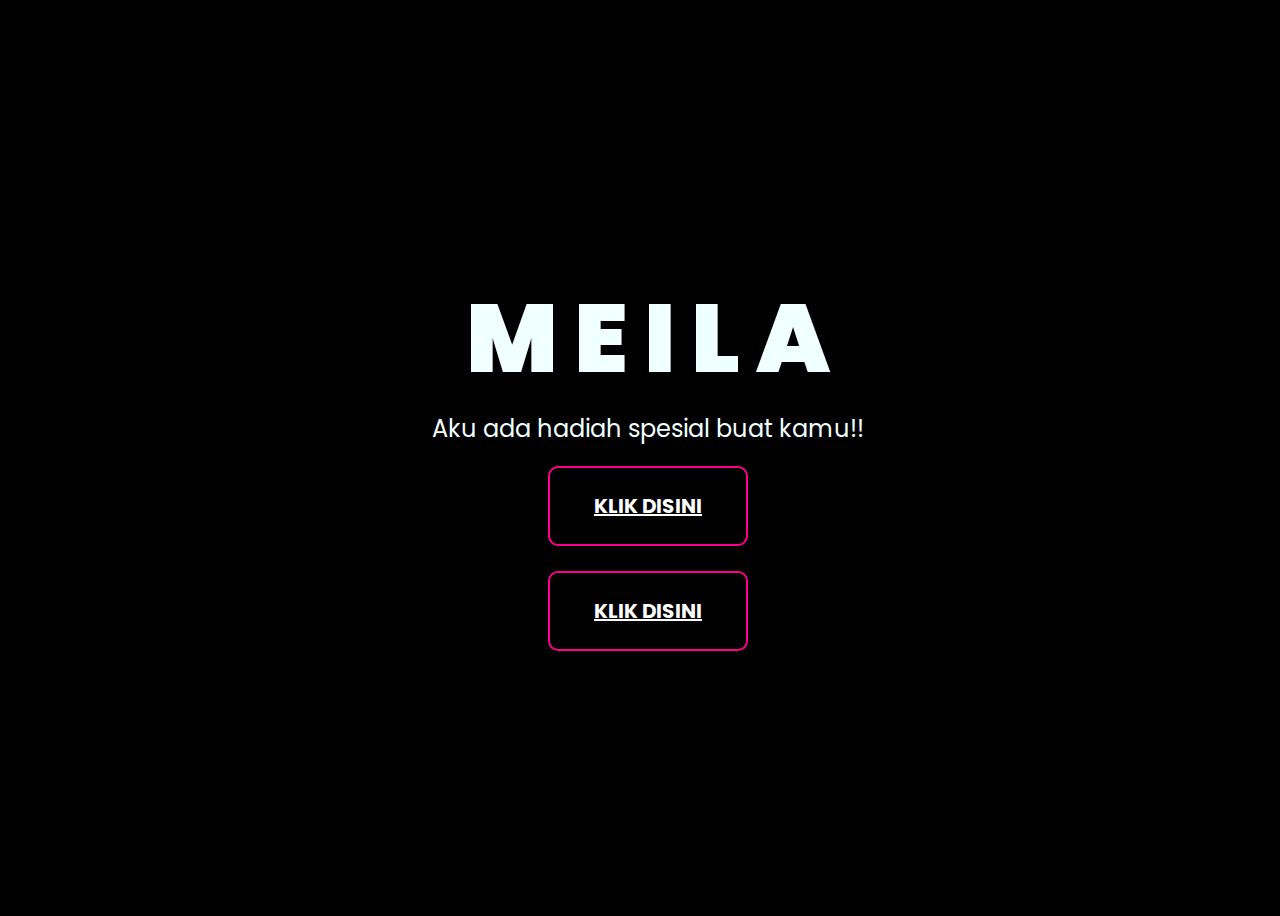
<file: index.html>
<!DOCTYPE html>
<html lang="en">
<head>
    <meta charset="UTF-8">
    <meta http-equiv="X-UA-Compatible" content="IE=edge">
    <meta name="viewport" content="width=device-width, initial-scale=1.0">
    <link rel="stylesheet" href="css/style.css">
    <link rel="icon" href="img/flowers.png" type="image/x-icon">
    <title>Flowers</title>
</head>
<body>
    <div class="greetings">
    <!-- silahkan menambah kata sesuai keinginan dengan <span>text 12 50 100 39c6d6</span -->
        <span>M</span>
        <span>E</span>
        <span>I</span>
        <span>L</span>
        <span>A</span>
    </div>
    <div class="description">
        <span>Aku ada hadiah spesial buat kamu!!</span>
    </div>
    <div class="bt1">
        <button class="btn btn1">
            <a href="flower.html" style="color: white;">KLIK DISINI</a>
        </button>
    </div>
    <br>
    <div class="bt1">
        <button class="btn btn1">
            <a href="video.html" style="color: white;">KLIK DISINI</a>
        </button>
    </div>
</body>
</html>
</file>
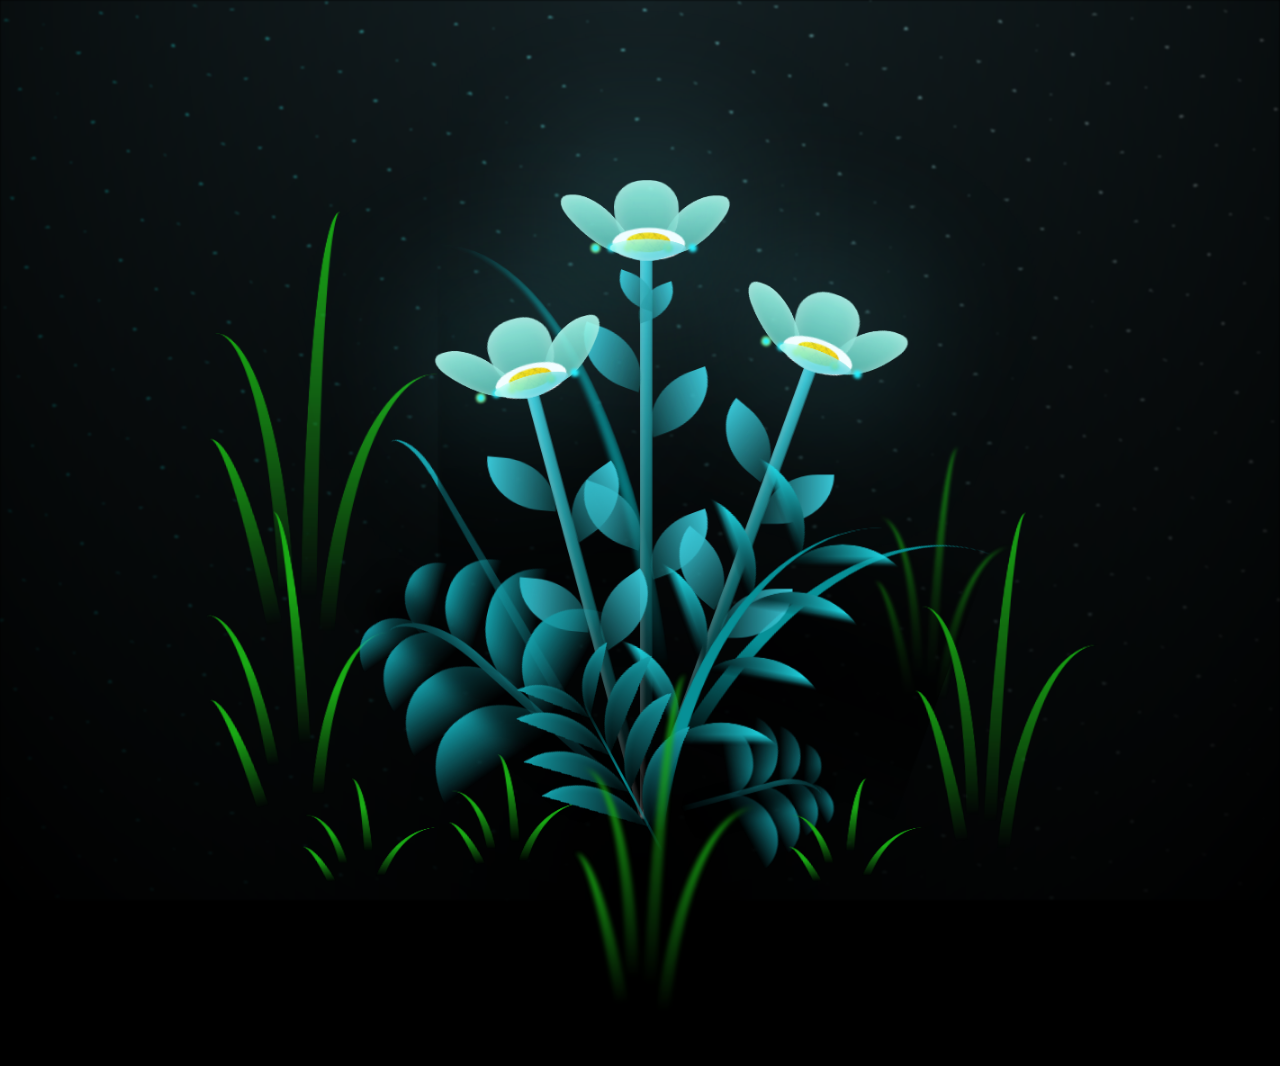
<file: flower.html>
<!DOCTYPE html>
<html lang="en">
<head>
    <meta charset="UTF-8">
    <meta http-equiv="X-UA-Compatible" content="IE=edge">
    <meta name="viewport" content="width=device-width, initial-scale=1.0">
    <link rel="stylesheet" href="css/main.css">
    <link rel="icon" href="img/flowers.png" type="image/x-icon">
    <title>flowers</title>
</head>
<body class="container">
  <!-- Pembuat code: https://codepen.io/mdusmanansari/pen/BamepLe -->
    <div class="night"></div>
    <div class="flowers">
      <div class="flower flower--1">
        <div class="flower__leafs flower__leafs--1">
          <div class="flower__leaf flower__leaf--1"></div>
          <div class="flower__leaf flower__leaf--2"></div>
          <div class="flower__leaf flower__leaf--3"></div>
          <div class="flower__leaf flower__leaf--4"></div>
          <div class="flower__white-circle"></div>
  
          <div class="flower__light flower__light--1"></div>
          <div class="flower__light flower__light--2"></div>
          <div class="flower__light flower__light--3"></div>
          <div class="flower__light flower__light--4"></div>
          <div class="flower__light flower__light--5"></div>
          <div class="flower__light flower__light--6"></div>
          <div class="flower__light flower__light--7"></div>
          <div class="flower__light flower__light--8"></div>
  
        </div>
        <div class="flower__line">
          <div class="flower__line__leaf flower__line__leaf--1"></div>
          <div class="flower__line__leaf flower__line__leaf--2"></div>
          <div class="flower__line__leaf flower__line__leaf--3"></div>
          <div class="flower__line__leaf flower__line__leaf--4"></div>
          <div class="flower__line__leaf flower__line__leaf--5"></div>
          <div class="flower__line__leaf flower__line__leaf--6"></div>
        </div>
      </div>
  
      <div class="flower flower--2">
        <div class="flower__leafs flower__leafs--2">
          <div class="flower__leaf flower__leaf--1"></div>
          <div class="flower__leaf flower__leaf--2"></div>
          <div class="flower__leaf flower__leaf--3"></div>
          <div class="flower__leaf flower__leaf--4"></div>
          <div class="flower__white-circle"></div>
  
          <div class="flower__light flower__light--1"></div>
          <div class="flower__light flower__light--2"></div>
          <div class="flower__light flower__light--3"></div>
          <div class="flower__light flower__light--4"></div>
          <div class="flower__light flower__light--5"></div>
          <div class="flower__light flower__light--6"></div>
          <div class="flower__light flower__light--7"></div>
          <div class="flower__light flower__light--8"></div>
  
        </div>
        <div class="flower__line">
          <div class="flower__line__leaf flower__line__leaf--1"></div>
          <div class="flower__line__leaf flower__line__leaf--2"></div>
          <div class="flower__line__leaf flower__line__leaf--3"></div>
          <div class="flower__line__leaf flower__line__leaf--4"></div>
        </div>
      </div>
  
      <div class="flower flower--3">
        <div class="flower__leafs flower__leafs--3">
          <div class="flower__leaf flower__leaf--1"></div>
          <div class="flower__leaf flower__leaf--2"></div>
          <div class="flower__leaf flower__leaf--3"></div>
          <div class="flower__leaf flower__leaf--4"></div>
          <div class="flower__white-circle"></div>
  
          <div class="flower__light flower__light--1"></div>
          <div class="flower__light flower__light--2"></div>
          <div class="flower__light flower__light--3"></div>
          <div class="flower__light flower__light--4"></div>
          <div class="flower__light flower__light--5"></div>
          <div class="flower__light flower__light--6"></div>
          <div class="flower__light flower__light--7"></div>
          <div class="flower__light flower__light--8"></div>
  
        </div>
        <div class="flower__line">
          <div class="flower__line__leaf flower__line__leaf--1"></div>
          <div class="flower__line__leaf flower__line__leaf--2"></div>
          <div class="flower__line__leaf flower__line__leaf--3"></div>
          <div class="flower__line__leaf flower__line__leaf--4"></div>
        </div>
      </div>
  
      <div class="grow-ans" style="--d:1.2s">
        <div class="flower__g-long">
          <div class="flower__g-long__top"></div>
          <div class="flower__g-long__bottom"></div>
        </div>
      </div>
  
      <div class="growing-grass">
        <div class="flower__grass flower__grass--1">
          <div class="flower__grass--top"></div>
          <div class="flower__grass--bottom"></div>
          <div class="flower__grass__leaf flower__grass__leaf--1"></div>
          <div class="flower__grass__leaf flower__grass__leaf--2"></div>
          <div class="flower__grass__leaf flower__grass__leaf--3"></div>
          <div class="flower__grass__leaf flower__grass__leaf--4"></div>
          <div class="flower__grass__leaf flower__grass__leaf--5"></div>
          <div class="flower__grass__leaf flower__grass__leaf--6"></div>
          <div class="flower__grass__leaf flower__grass__leaf--7"></div>
          <div class="flower__grass__leaf flower__grass__leaf--8"></div>
          <div class="flower__grass__overlay"></div>
        </div>
      </div>
  
      <div class="growing-grass">
        <div class="flower__grass flower__grass--2">
          <div class="flower__grass--top"></div>
          <div class="flower__grass--bottom"></div>
          <div class="flower__grass__leaf flower__grass__leaf--1"></div>
          <div class="flower__grass__leaf flower__grass__leaf--2"></div>
          <div class="flower__grass__leaf flower__grass__leaf--3"></div>
          <div class="flower__grass__leaf flower__grass__leaf--4"></div>
          <div class="flower__grass__leaf flower__grass__leaf--5"></div>
          <div class="flower__grass__leaf flower__grass__leaf--6"></div>
          <div class="flower__grass__leaf flower__grass__leaf--7"></div>
          <div class="flower__grass__leaf flower__grass__leaf--8"></div>
          <div class="flower__grass__overlay"></div>
        </div>
      </div>
  
      <div class="grow-ans" style="--d:2.4s">
        <div class="flower__g-right flower__g-right--1">
          <div class="leaf"></div>
        </div>
      </div>
  
      <div class="grow-ans" style="--d:2.8s">
        <div class="flower__g-right flower__g-right--2">
          <div class="leaf"></div>
        </div>
      </div>
  
      <div class="grow-ans" style="--d:2.8s">
        <div class="flower__g-front">
          <div class="flower__g-front__leaf-wrapper flower__g-front__leaf-wrapper--1">
            <div class="flower__g-front__leaf"></div>
          </div>
          <div class="flower__g-front__leaf-wrapper flower__g-front__leaf-wrapper--2">
            <div class="flower__g-front__leaf"></div>
          </div>
          <div class="flower__g-front__leaf-wrapper flower__g-front__leaf-wrapper--3">
            <div class="flower__g-front__leaf"></div>
          </div>
          <div class="flower__g-front__leaf-wrapper flower__g-front__leaf-wrapper--4">
            <div class="flower__g-front__leaf"></div>
          </div>
          <div class="flower__g-front__leaf-wrapper flower__g-front__leaf-wrapper--5">
            <div class="flower__g-front__leaf"></div>
          </div>
          <div class="flower__g-front__leaf-wrapper flower__g-front__leaf-wrapper--6">
            <div class="flower__g-front__leaf"></div>
          </div>
          <div class="flower__g-front__leaf-wrapper flower__g-front__leaf-wrapper--7">
            <div class="flower__g-front__leaf"></div>
          </div>
          <div class="flower__g-front__leaf-wrapper flower__g-front__leaf-wrapper--8">
            <div class="flower__g-front__leaf"></div>
          </div>
          <div class="flower__g-front__line"></div>
        </div>
      </div>
  
      <div class="grow-ans" style="--d:3.2s">
        <div class="flower__g-fr">
          <div class="leaf"></div>
          <div class="flower__g-fr__leaf flower__g-fr__leaf--1"></div>
          <div class="flower__g-fr__leaf flower__g-fr__leaf--2"></div>
          <div class="flower__g-fr__leaf flower__g-fr__leaf--3"></div>
          <div class="flower__g-fr__leaf flower__g-fr__leaf--4"></div>
          <div class="flower__g-fr__leaf flower__g-fr__leaf--5"></div>
          <div class="flower__g-fr__leaf flower__g-fr__leaf--6"></div>
          <div class="flower__g-fr__leaf flower__g-fr__leaf--7"></div>
          <div class="flower__g-fr__leaf flower__g-fr__leaf--8"></div>
        </div>
      </div>
  
      <div class="long-g long-g--0">
        <div class="grow-ans" style="--d:3s">
          <div class="leaf leaf--0"></div>
        </div>
        <div class="grow-ans" style="--d:2.2s">
          <div class="leaf leaf--1"></div>
        </div>
        <div class="grow-ans" style="--d:3.4s">
          <div class="leaf leaf--2"></div>
        </div>
        <div class="grow-ans" style="--d:3.6s">
          <div class="leaf leaf--3"></div>
        </div>
      </div>
  
      <div class="long-g long-g--1">
        <div class="grow-ans" style="--d:3.6s">
          <div class="leaf leaf--0"></div>
        </div>
        <div class="grow-ans" style="--d:3.8s">
          <div class="leaf leaf--1"></div>
        </div>
        <div class="grow-ans" style="--d:4s">
          <div class="leaf leaf--2"></div>
        </div>
        <div class="grow-ans" style="--d:4.2s">
          <div class="leaf leaf--3"></div>
        </div>
      </div>
  
      <div class="long-g long-g--2">
        <div class="grow-ans" style="--d:4s">
          <div class="leaf leaf--0"></div>
        </div>
        <div class="grow-ans" style="--d:4.2s">
          <div class="leaf leaf--1"></div>
        </div>
        <div class="grow-ans" style="--d:4.4s">
          <div class="leaf leaf--2"></div>
        </div>
        <div class="grow-ans" style="--d:4.6s">
          <div class="leaf leaf--3"></div>
        </div>
      </div>
  
      <div class="long-g long-g--3">
        <div class="grow-ans" style="--d:4s">
          <div class="leaf leaf--0"></div>
        </div>
        <div class="grow-ans" style="--d:4.2s">
          <div class="leaf leaf--1"></div>
        </div>
        <div class="grow-ans" style="--d:3s">
          <div class="leaf leaf--2"></div>
        </div>
        <div class="grow-ans" style="--d:3.6s">
          <div class="leaf leaf--3"></div>
        </div>
      </div>
  
      <div class="long-g long-g--4">
        <div class="grow-ans" style="--d:4s">
          <div class="leaf leaf--0"></div>
        </div>
        <div class="grow-ans" style="--d:4.2s">
          <div class="leaf leaf--1"></div>
        </div>
        <div class="grow-ans" style="--d:3s">
          <div class="leaf leaf--2"></div>
        </div>
        <div class="grow-ans" style="--d:3.6s">
          <div class="leaf leaf--3"></div>
        </div>
      </div>
  
      <div class="long-g long-g--5">
        <div class="grow-ans" style="--d:4s">
          <div class="leaf leaf--0"></div>
        </div>
        <div class="grow-ans" style="--d:4.2s">
          <div class="leaf leaf--1"></div>
        </div>
        <div class="grow-ans" style="--d:3s">
          <div class="leaf leaf--2"></div>
        </div>
        <div class="grow-ans" style="--d:3.6s">
          <div class="leaf leaf--3"></div>
        </div>
      </div>
  
      <div class="long-g long-g--6">
        <div class="grow-ans" style="--d:4.2s">
          <div class="leaf leaf--0"></div>
        </div>
        <div class="grow-ans" style="--d:4.4s">
          <div class="leaf leaf--1"></div>
        </div>
        <div class="grow-ans" style="--d:4.6s">
          <div class="leaf leaf--2"></div>
        </div>
        <div class="grow-ans" style="--d:4.8s">
          <div class="leaf leaf--3"></div>
        </div>
      </div>
  
      <div class="long-g long-g--7">
        <div class="grow-ans" style="--d:3s">
          <div class="leaf leaf--0"></div>
        </div>
        <div class="grow-ans" style="--d:3.2s">
          <div class="leaf leaf--1"></div>
        </div>
        <div class="grow-ans" style="--d:3.5s">
          <div class="leaf leaf--2"></div>
        </div>
        <div class="grow-ans" style="--d:3.6s">
          <div class="leaf leaf--3"></div>
        </div>
      </div>
    </div>
    <script src="main.js"></script>
  </body>
</html>
</file>
<file: css/style.css>
@import url('https://fonts.googleapis.com/css2?family=Poppins:ital,wght@0,500;1,900&display=swap');
*{
    font-family: 'Poppins',cursive;
}
body{
    color: azure;
    width: 100%;
    height: 100vh;
    display: flex;
    flex-direction: column;
    align-items: center;
    justify-content: center;
    background-color: black;
}
.greetings{
    font-size: 6rem;
    font-weight: 900;
}
.greetings > span{
    animation: glow 2.5s ease-in-out infinite;
}
@keyframes glow{
    0%, 100%{
        color: #fff;
        text-shadow: 0 0 12px #ff008c, 0 0 50px #ff008c, 0 0 100px #ff008c;
    }
    10%, 90%{
        color: #111;
        text-shadow: none;
    }
}
.greetings > span:nth-child(2){
    animation-delay: .2s ;
}
.greetings > span:nth-child(3){
    animation-delay: .4s ;
}
.greetings > span:nth-child(4){
    animation-delay: .6s;
}
.greetings > span:nth-child(5){
    animation-delay: .8s;
}

.description{
    font-size: 1.5rem;
    margin-bottom: 20px;
}


@media screen and (max-width:574px){
    .greetings{
        display: block;
        font-size: 3rem;
        font-weight: 500;
        text-align: center;
    }
    .description{
        font-size: 1rem;
    }
    
    .button a{
        font-size: .5rem;
    }
}
.btn{
    width: 200px;
    height: 80px;
    border-radius:  10px;
    background-color: transparent;
    color: rgb(255, 255, 255);
    position: relative;
    overflow: hidden;
    font-size: 20px;
    font-weight: bold;
    border: 2px solid #ff008c;
}
.btn1:before {
    content: "";
    position: absolute;
    top: 0;
    left: 0;
    width: 0%;
    height: 100%;
    background-color: #ff008c;
    transition: all 0.5s;
    z-index: -1;
}

.btn1:hover:before{
    width: 100%;
}
.bt1 {
    color: #fff;
}
</file>
<file: css/main.css>
*,
*::after,
*::before {
  padding: 0;
  margin: 0;
  box-sizing: border-box;
}

:root {
  --dark-color: #000;
}

body {
  display: flex;
  align-items: flex-end;
  justify-content: center;
  min-height: 100vh;
  background-color: var(--dark-color);
  overflow: hidden;
  perspective: 1000px;
}

.night {
  position: fixed;
  left: 50%;
  top: 0;
  transform: translateX(-50%);
  width: 100%;
  height: 100%;
  filter: blur(0.1vmin);
  background-image: radial-gradient(ellipse at top, transparent 0%, var(--dark-color)), radial-gradient(ellipse at bottom, var(--dark-color), rgba(145, 233, 255, 0.2)), repeating-linear-gradient(220deg, rgb(0, 0, 0) 0px, rgb(0, 0, 0) 19px, transparent 19px, transparent 22px), repeating-linear-gradient(189deg, rgb(0, 0, 0) 0px, rgb(0, 0, 0) 19px, transparent 19px, transparent 22px), repeating-linear-gradient(148deg, rgb(0, 0, 0) 0px, rgb(0, 0, 0) 19px, transparent 19px, transparent 22px), linear-gradient(90deg, rgb(0, 255, 250), rgb(240, 240, 240));
}

.flowers {
  position: relative;
  transform: scale(0.9);
}

.flower {
  position: absolute;
  bottom: 10vmin;
  transform-origin: bottom center;
  z-index: 10;
  --fl-speed: 0.8s;
}
.flower--1 {
  -webkit-animation: moving-flower-1 4s linear infinite;
          animation: moving-flower-1 4s linear infinite;
}
.flower--1 .flower__line {
  height: 70vmin;
  -webkit-animation-delay: 0.3s;
          animation-delay: 0.3s;
}
.flower--1 .flower__line__leaf--1 {
  -webkit-animation: blooming-leaf-right var(--fl-speed) 1.6s backwards;
          animation: blooming-leaf-right var(--fl-speed) 1.6s backwards;
}
.flower--1 .flower__line__leaf--2 {
  -webkit-animation: blooming-leaf-right var(--fl-speed) 1.4s backwards;
          animation: blooming-leaf-right var(--fl-speed) 1.4s backwards;
}
.flower--1 .flower__line__leaf--3 {
  -webkit-animation: blooming-leaf-left var(--fl-speed) 1.2s backwards;
          animation: blooming-leaf-left var(--fl-speed) 1.2s backwards;
}
.flower--1 .flower__line__leaf--4 {
  -webkit-animation: blooming-leaf-left var(--fl-speed) 1s backwards;
          animation: blooming-leaf-left var(--fl-speed) 1s backwards;
}
.flower--1 .flower__line__leaf--5 {
  -webkit-animation: blooming-leaf-right var(--fl-speed) 1.8s backwards;
          animation: blooming-leaf-right var(--fl-speed) 1.8s backwards;
}
.flower--1 .flower__line__leaf--6 {
  -webkit-animation: blooming-leaf-left var(--fl-speed) 2s backwards;
          animation: blooming-leaf-left var(--fl-speed) 2s backwards;
}
.flower--2 {
  left: 50%;
  transform: rotate(20deg);
  -webkit-animation: moving-flower-2 4s linear infinite;
          animation: moving-flower-2 4s linear infinite;
}
.flower--2 .flower__line {
  height: 60vmin;
  -webkit-animation-delay: 0.6s;
          animation-delay: 0.6s;
}
.flower--2 .flower__line__leaf--1 {
  -webkit-animation: blooming-leaf-right var(--fl-speed) 1.9s backwards;
          animation: blooming-leaf-right var(--fl-speed) 1.9s backwards;
}
.flower--2 .flower__line__leaf--2 {
  -webkit-animation: blooming-leaf-right var(--fl-speed) 1.7s backwards;
          animation: blooming-leaf-right var(--fl-speed) 1.7s backwards;
}
.flower--2 .flower__line__leaf--3 {
  -webkit-animation: blooming-leaf-left var(--fl-speed) 1.5s backwards;
          animation: blooming-leaf-left var(--fl-speed) 1.5s backwards;
}
.flower--2 .flower__line__leaf--4 {
  -webkit-animation: blooming-leaf-left var(--fl-speed) 1.3s backwards;
          animation: blooming-leaf-left var(--fl-speed) 1.3s backwards;
}
.flower--3 {
  left: 50%;
  transform: rotate(-15deg);
  -webkit-animation: moving-flower-3 4s linear infinite;
          animation: moving-flower-3 4s linear infinite;
}
.flower--3 .flower__line {
  -webkit-animation-delay: 0.9s;
          animation-delay: 0.9s;
}
.flower--3 .flower__line__leaf--1 {
  -webkit-animation: blooming-leaf-right var(--fl-speed) 2.5s backwards;
          animation: blooming-leaf-right var(--fl-speed) 2.5s backwards;
}
.flower--3 .flower__line__leaf--2 {
  -webkit-animation: blooming-leaf-right var(--fl-speed) 2.3s backwards;
          animation: blooming-leaf-right var(--fl-speed) 2.3s backwards;
}
.flower--3 .flower__line__leaf--3 {
  -webkit-animation: blooming-leaf-left var(--fl-speed) 2.1s backwards;
          animation: blooming-leaf-left var(--fl-speed) 2.1s backwards;
}
.flower--3 .flower__line__leaf--4 {
  -webkit-animation: blooming-leaf-left var(--fl-speed) 1.9s backwards;
          animation: blooming-leaf-left var(--fl-speed) 1.9s backwards;
}
.flower__leafs {
  position: relative;
  -webkit-animation: blooming-flower 2s backwards;
          animation: blooming-flower 2s backwards;
}
.flower__leafs--1 {
  -webkit-animation-delay: 1.1s;
          animation-delay: 1.1s;
}
.flower__leafs--2 {
  -webkit-animation-delay: 1.4s;
          animation-delay: 1.4s;
}
.flower__leafs--3 {
  -webkit-animation-delay: 1.7s;
          animation-delay: 1.7s;
}
.flower__leafs::after {
  content: "";
  position: absolute;
  left: 0;
  top: 0;
  transform: translate(-50%, -100%);
  width: 8vmin;
  height: 8vmin;
  background-color: #6bf0ff;
  filter: blur(10vmin);
}
.flower__leaf {
  position: absolute;
  bottom: 0;
  left: 50%;
  width: 8vmin;
  height: 11vmin;
  border-radius: 51% 49% 47% 53%/44% 45% 55% 69%;
  background-color: #a7ffee;
  background-image: linear-gradient(to top, #54b8aa, #a7ffee);
  transform-origin: bottom center;
  opacity: 0.9;
  box-shadow: inset 0 0 2vmin rgba(255, 255, 255, 0.5);
}
.flower__leaf--1 {
  transform: translate(-10%, 1%) rotateY(40deg) rotateX(-50deg);
}
.flower__leaf--2 {
  transform: translate(-50%, -4%) rotateX(40deg);
}
.flower__leaf--3 {
  transform: translate(-90%, 0%) rotateY(45deg) rotateX(50deg);
}
.flower__leaf--4 {
  width: 8vmin;
  height: 8vmin;
  transform-origin: bottom left;
  border-radius: 4vmin 10vmin 4vmin 4vmin;
  transform: translate(0%, 18%) rotateX(70deg) rotate(-43deg);
  background-image: linear-gradient(to top, #39c6d6, #a7ffee);
  z-index: 1;
  opacity: 0.8;
}
.flower__white-circle {
  position: absolute;
  left: -3.5vmin;
  top: -3vmin;
  width: 9vmin;
  height: 4vmin;
  border-radius: 50%;
  background-color: #fff;
}
.flower__white-circle::after {
  content: "";
  position: absolute;
  left: 50%;
  top: 45%;
  transform: translate(-50%, -50%);
  width: 60%;
  height: 60%;
  border-radius: inherit;
  background-image: repeating-linear-gradient(135deg, rgba(0, 0, 0, 0.03) 0px, rgba(0, 0, 0, 0.03) 1px, transparent 1px, transparent 12px), repeating-linear-gradient(45deg, rgba(0, 0, 0, 0.03) 0px, rgba(0, 0, 0, 0.03) 1px, transparent 1px, transparent 12px), repeating-linear-gradient(67.5deg, rgba(0, 0, 0, 0.03) 0px, rgba(0, 0, 0, 0.03) 1px, transparent 1px, transparent 12px), repeating-linear-gradient(135deg, rgba(0, 0, 0, 0.03) 0px, rgba(0, 0, 0, 0.03) 1px, transparent 1px, transparent 12px), repeating-linear-gradient(45deg, rgba(0, 0, 0, 0.03) 0px, rgba(0, 0, 0, 0.03) 1px, transparent 1px, transparent 12px), repeating-linear-gradient(112.5deg, rgba(0, 0, 0, 0.03) 0px, rgba(0, 0, 0, 0.03) 1px, transparent 1px, transparent 12px), repeating-linear-gradient(112.5deg, rgba(0, 0, 0, 0.03) 0px, rgba(0, 0, 0, 0.03) 1px, transparent 1px, transparent 12px), repeating-linear-gradient(45deg, rgba(0, 0, 0, 0.03) 0px, rgba(0, 0, 0, 0.03) 1px, transparent 1px, transparent 12px), repeating-linear-gradient(22.5deg, rgba(0, 0, 0, 0.03) 0px, rgba(0, 0, 0, 0.03) 1px, transparent 1px, transparent 12px), repeating-linear-gradient(45deg, rgba(0, 0, 0, 0.03) 0px, rgba(0, 0, 0, 0.03) 1px, transparent 1px, transparent 12px), repeating-linear-gradient(22.5deg, rgba(0, 0, 0, 0.03) 0px, rgba(0, 0, 0, 0.03) 1px, transparent 1px, transparent 12px), repeating-linear-gradient(135deg, rgba(0, 0, 0, 0.03) 0px, rgba(0, 0, 0, 0.03) 1px, transparent 1px, transparent 12px), repeating-linear-gradient(157.5deg, rgba(0, 0, 0, 0.03) 0px, rgba(0, 0, 0, 0.03) 1px, transparent 1px, transparent 12px), repeating-linear-gradient(67.5deg, rgba(0, 0, 0, 0.03) 0px, rgba(0, 0, 0, 0.03) 1px, transparent 1px, transparent 12px), repeating-linear-gradient(67.5deg, rgba(0, 0, 0, 0.03) 0px, rgba(0, 0, 0, 0.03) 1px, transparent 1px, transparent 12px), linear-gradient(90deg, rgb(255, 235, 18), rgb(255, 206, 0));
}
.flower__line {
  height: 55vmin;
  width: 1.5vmin;
  background-image: linear-gradient(to left, rgba(0, 0, 0, 0.2), transparent, rgba(255, 255, 255, 0.2)), linear-gradient(to top, transparent 10%, #14757a, #39c6d6);
  box-shadow: inset 0 0 2px rgba(0, 0, 0, 0.5);
  -webkit-animation: grow-flower-tree 4s backwards;
          animation: grow-flower-tree 4s backwards;
}
.flower__line__leaf {
  --w: 7vmin;
  --h: calc(var(--w) + 2vmin);
  position: absolute;
  top: 20%;
  left: 90%;
  width: var(--w);
  height: var(--h);
  border-top-right-radius: var(--h);
  border-bottom-left-radius: var(--h);
  background-image: linear-gradient(to top, rgba(20, 117, 122, 0.4), #39c6d6);
}
.flower__line__leaf--1 {
  transform: rotate(70deg) rotateY(30deg);
}
.flower__line__leaf--2 {
  top: 45%;
  transform: rotate(70deg) rotateY(30deg);
}
.flower__line__leaf--3, .flower__line__leaf--4, .flower__line__leaf--6 {
  border-top-right-radius: 0;
  border-bottom-left-radius: 0;
  border-top-left-radius: var(--h);
  border-bottom-right-radius: var(--h);
  left: -460%;
  top: 12%;
  transform: rotate(-70deg) rotateY(30deg);
}
.flower__line__leaf--4 {
  top: 40%;
}
.flower__line__leaf--5 {
  top: 0;
  transform-origin: left;
  transform: rotate(70deg) rotateY(30deg) scale(0.6);
}
.flower__line__leaf--6 {
  top: -2%;
  left: -450%;
  transform-origin: right;
  transform: rotate(-70deg) rotateY(30deg) scale(0.6);
}
.flower__light {
  position: absolute;
  bottom: 0vmin;
  width: 1vmin;
  height: 1vmin;
  background-color: rgb(255, 251, 0);
  border-radius: 50%;
  filter: blur(0.2vmin);
  -webkit-animation: light-ans 4s linear infinite backwards;
          animation: light-ans 4s linear infinite backwards;
}
.flower__light:nth-child(odd) {
  background-color: #23f0ff;
}
.flower__light--1 {
  left: -2vmin;
  -webkit-animation-delay: 1s;
          animation-delay: 1s;
}
.flower__light--2 {
  left: 3vmin;
  -webkit-animation-delay: 0.5s;
          animation-delay: 0.5s;
}
.flower__light--3 {
  left: -6vmin;
  -webkit-animation-delay: 0.3s;
          animation-delay: 0.3s;
}
.flower__light--4 {
  left: 6vmin;
  -webkit-animation-delay: 0.9s;
          animation-delay: 0.9s;
}
.flower__light--5 {
  left: -1vmin;
  -webkit-animation-delay: 1.5s;
          animation-delay: 1.5s;
}
.flower__light--6 {
  left: -4vmin;
  -webkit-animation-delay: 3s;
          animation-delay: 3s;
}
.flower__light--7 {
  left: 3vmin;
  -webkit-animation-delay: 2s;
          animation-delay: 2s;
}
.flower__light--8 {
  left: -6vmin;
  -webkit-animation-delay: 3.5s;
          animation-delay: 3.5s;
}
.flower__grass {
  --c: #159faa;
  --line-w: 1.5vmin;
  position: absolute;
  bottom: 12vmin;
  left: -7vmin;
  display: flex;
  flex-direction: column;
  align-items: flex-end;
  z-index: 20;
  transform-origin: bottom center;
  transform: rotate(-48deg) rotateY(40deg);
}
.flower__grass--1 {
  -webkit-animation: moving-grass 2s linear infinite;
          animation: moving-grass 2s linear infinite;
}
.flower__grass--2 {
  left: 2vmin;
  bottom: 10vmin;
  transform: scale(0.5) rotate(75deg) rotateX(10deg) rotateY(-200deg);
  opacity: 0.8;
  z-index: 0;
  -webkit-animation: moving-grass--2 1.5s linear infinite;
          animation: moving-grass--2 1.5s linear infinite;
}
.flower__grass--top {
  width: 7vmin;
  height: 10vmin;
  border-top-right-radius: 100%;
  border-right: var(--line-w) solid var(--c);
  transform-origin: bottom center;
  transform: rotate(-2deg);
}
.flower__grass--bottom {
  margin-top: -2px;
  width: var(--line-w);
  height: 25vmin;
  background-image: linear-gradient(to top, transparent, var(--c));
}
.flower__grass__leaf {
  --size: 10vmin;
  position: absolute;
  width: calc(var(--size) * 2.1);
  height: var(--size);
  border-top-left-radius: var(--size);
  border-top-right-radius: var(--size);
  background-image: linear-gradient(to top, transparent, transparent 30%, var(--c));
  z-index: 100;
}
.flower__grass__leaf--1 {
  top: -6%;
  left: 30%;
  --size: 6vmin;
  transform: rotate(-20deg);
  -webkit-animation: growing-grass-ans--1 2s 2.6s backwards;
          animation: growing-grass-ans--1 2s 2.6s backwards;
}
@-webkit-keyframes growing-grass-ans--1 {
  0% {
    transform-origin: bottom left;
    transform: rotate(-20deg) scale(0);
  }
}
@keyframes growing-grass-ans--1 {
  0% {
    transform-origin: bottom left;
    transform: rotate(-20deg) scale(0);
  }
}
.flower__grass__leaf--2 {
  top: -5%;
  left: -110%;
  --size: 6vmin;
  transform: rotate(10deg);
  -webkit-animation: growing-grass-ans--2 2s 2.4s linear backwards;
          animation: growing-grass-ans--2 2s 2.4s linear backwards;
}
@-webkit-keyframes growing-grass-ans--2 {
  0% {
    transform-origin: bottom right;
    transform: rotate(10deg) scale(0);
  }
}
@keyframes growing-grass-ans--2 {
  0% {
    transform-origin: bottom right;
    transform: rotate(10deg) scale(0);
  }
}
.flower__grass__leaf--3 {
  top: 5%;
  left: 60%;
  --size: 8vmin;
  transform: rotate(-18deg) rotateX(-20deg);
  -webkit-animation: growing-grass-ans--3 2s 2.2s linear backwards;
          animation: growing-grass-ans--3 2s 2.2s linear backwards;
}
@-webkit-keyframes growing-grass-ans--3 {
  0% {
    transform-origin: bottom left;
    transform: rotate(-18deg) rotateX(-20deg) scale(0);
  }
}
@keyframes growing-grass-ans--3 {
  0% {
    transform-origin: bottom left;
    transform: rotate(-18deg) rotateX(-20deg) scale(0);
  }
}
.flower__grass__leaf--4 {
  top: 6%;
  left: -135%;
  --size: 8vmin;
  transform: rotate(2deg);
  -webkit-animation: growing-grass-ans--4 2s 2s linear backwards;
          animation: growing-grass-ans--4 2s 2s linear backwards;
}
@-webkit-keyframes growing-grass-ans--4 {
  0% {
    transform-origin: bottom right;
    transform: rotate(2deg) scale(0);
  }
}
@keyframes growing-grass-ans--4 {
  0% {
    transform-origin: bottom right;
    transform: rotate(2deg) scale(0);
  }
}
.flower__grass__leaf--5 {
  top: 20%;
  left: 60%;
  --size: 10vmin;
  transform: rotate(-24deg) rotateX(-20deg);
  -webkit-animation: growing-grass-ans--5 2s 1.8s linear backwards;
          animation: growing-grass-ans--5 2s 1.8s linear backwards;
}
@-webkit-keyframes growing-grass-ans--5 {
  0% {
    transform-origin: bottom left;
    transform: rotate(-24deg) rotateX(-20deg) scale(0);
  }
}
@keyframes growing-grass-ans--5 {
  0% {
    transform-origin: bottom left;
    transform: rotate(-24deg) rotateX(-20deg) scale(0);
  }
}
.flower__grass__leaf--6 {
  top: 22%;
  left: -180%;
  --size: 10vmin;
  transform: rotate(10deg);
  -webkit-animation: growing-grass-ans--6 2s 1.6s linear backwards;
          animation: growing-grass-ans--6 2s 1.6s linear backwards;
}
@-webkit-keyframes growing-grass-ans--6 {
  0% {
    transform-origin: bottom right;
    transform: rotate(10deg) scale(0);
  }
}
@keyframes growing-grass-ans--6 {
  0% {
    transform-origin: bottom right;
    transform: rotate(10deg) scale(0);
  }
}
.flower__grass__leaf--7 {
  top: 39%;
  left: 70%;
  --size: 10vmin;
  transform: rotate(-10deg);
  -webkit-animation: growing-grass-ans--7 2s 1.4s linear backwards;
          animation: growing-grass-ans--7 2s 1.4s linear backwards;
}
@-webkit-keyframes growing-grass-ans--7 {
  0% {
    transform-origin: bottom left;
    transform: rotate(-10deg) scale(0);
  }
}
@keyframes growing-grass-ans--7 {
  0% {
    transform-origin: bottom left;
    transform: rotate(-10deg) scale(0);
  }
}
.flower__grass__leaf--8 {
  top: 40%;
  left: -215%;
  --size: 11vmin;
  transform: rotate(10deg);
  -webkit-animation: growing-grass-ans--8 2s 1.2s linear backwards;
          animation: growing-grass-ans--8 2s 1.2s linear backwards;
}
@-webkit-keyframes growing-grass-ans--8 {
  0% {
    transform-origin: bottom right;
    transform: rotate(10deg) scale(0);
  }
}
@keyframes growing-grass-ans--8 {
  0% {
    transform-origin: bottom right;
    transform: rotate(10deg) scale(0);
  }
}
.flower__grass__overlay {
  position: absolute;
  top: -10%;
  right: 0%;
  width: 100%;
  height: 100%;
  background-color: rgba(0, 0, 0, 0.6);
  filter: blur(1.5vmin);
  z-index: 100;
}
.flower__g-long {
  --w: 2vmin;
  --h: 6vmin;
  --c: #159faa;
  position: absolute;
  bottom: 10vmin;
  left: -3vmin;
  transform-origin: bottom center;
  transform: rotate(-30deg) rotateY(-20deg);
  display: flex;
  flex-direction: column;
  align-items: flex-end;
  -webkit-animation: flower-g-long-ans 3s linear infinite;
          animation: flower-g-long-ans 3s linear infinite;
}
@-webkit-keyframes flower-g-long-ans {
  0%, 100% {
    transform: rotate(-30deg) rotateY(-20deg);
  }
  50% {
    transform: rotate(-32deg) rotateY(-20deg);
  }
}
@keyframes flower-g-long-ans {
  0%, 100% {
    transform: rotate(-30deg) rotateY(-20deg);
  }
  50% {
    transform: rotate(-32deg) rotateY(-20deg);
  }
}
.flower__g-long__top {
  top: calc(var(--h) * -1);
  width: calc(var(--w) + 1vmin);
  height: var(--h);
  border-top-right-radius: 100%;
  border-right: 0.7vmin solid var(--c);
  transform: translate(-0.7vmin, 1vmin);
}
.flower__g-long__bottom {
  width: var(--w);
  height: 50vmin;
  transform-origin: bottom center;
  background-image: linear-gradient(to top, transparent 30%, var(--c));
  box-shadow: inset 0 0 2px rgba(0, 0, 0, 0.5);
  -webkit-clip-path: polygon(35% 0, 65% 1%, 100% 100%, 0% 100%);
          clip-path: polygon(35% 0, 65% 1%, 100% 100%, 0% 100%);
}
.flower__g-right {
  position: absolute;
  bottom: 6vmin;
  left: -2vmin;
  transform-origin: bottom left;
  transform: rotate(20deg);
}
.flower__g-right .leaf {
  width: 30vmin;
  height: 50vmin;
  border-top-left-radius: 100%;
  border-left: 2vmin solid #079097;
  background-image: linear-gradient(to bottom, transparent, var(--dark-color) 60%);
  -webkit-mask-image: linear-gradient(to top, transparent 30%, #079097 60%);
}
.flower__g-right--1 {
  -webkit-animation: flower-g-right-ans 2.5s linear infinite;
          animation: flower-g-right-ans 2.5s linear infinite;
}
.flower__g-right--2 {
  left: 5vmin;
  transform: rotateY(-180deg);
  -webkit-animation: flower-g-right-ans--2 3s linear infinite;
          animation: flower-g-right-ans--2 3s linear infinite;
}
.flower__g-right--2 .leaf {
  height: 75vmin;
  filter: blur(0.3vmin);
  opacity: 0.8;
}
@-webkit-keyframes flower-g-right-ans {
  0%, 100% {
    transform: rotate(20deg);
  }
  50% {
    transform: rotate(24deg) rotateX(-20deg);
  }
}
@keyframes flower-g-right-ans {
  0%, 100% {
    transform: rotate(20deg);
  }
  50% {
    transform: rotate(24deg) rotateX(-20deg);
  }
}
@-webkit-keyframes flower-g-right-ans--2 {
  0%, 100% {
    transform: rotateY(-180deg) rotate(0deg) rotateX(-20deg);
  }
  50% {
    transform: rotateY(-180deg) rotate(6deg) rotateX(-20deg);
  }
}
@keyframes flower-g-right-ans--2 {
  0%, 100% {
    transform: rotateY(-180deg) rotate(0deg) rotateX(-20deg);
  }
  50% {
    transform: rotateY(-180deg) rotate(6deg) rotateX(-20deg);
  }
}
.flower__g-front {
  position: absolute;
  bottom: 6vmin;
  left: 2.5vmin;
  z-index: 100;
  transform-origin: bottom center;
  transform: rotate(-28deg) rotateY(30deg) scale(1.04);
  -webkit-animation: flower__g-front-ans 2s linear infinite;
          animation: flower__g-front-ans 2s linear infinite;
}
@-webkit-keyframes flower__g-front-ans {
  0%, 100% {
    transform: rotate(-28deg) rotateY(30deg) scale(1.04);
  }
  50% {
    transform: rotate(-35deg) rotateY(40deg) scale(1.04);
  }
}
@keyframes flower__g-front-ans {
  0%, 100% {
    transform: rotate(-28deg) rotateY(30deg) scale(1.04);
  }
  50% {
    transform: rotate(-35deg) rotateY(40deg) scale(1.04);
  }
}
.flower__g-front__line {
  width: 0.3vmin;
  height: 20vmin;
  background-image: linear-gradient(to top, transparent, #079097, transparent 100%);
  position: relative;
}
.flower__g-front__leaf-wrapper {
  position: absolute;
  top: 0;
  left: 0;
  transform-origin: bottom left;
  transform: rotate(10deg);
}
.flower__g-front__leaf-wrapper:nth-child(even) {
  left: 0vmin;
  transform: rotateY(-180deg) rotate(5deg);
  -webkit-animation: flower__g-front__leaf-left-ans 1s ease-in backwards;
          animation: flower__g-front__leaf-left-ans 1s ease-in backwards;
}
.flower__g-front__leaf-wrapper:nth-child(odd) {
  -webkit-animation: flower__g-front__leaf-ans 1s ease-in backwards;
          animation: flower__g-front__leaf-ans 1s ease-in backwards;
}
.flower__g-front__leaf-wrapper--1 {
  top: -8vmin;
  transform: scale(0.7);
  -webkit-animation: flower__g-front__leaf-ans 1s 5.5s ease-in backwards !important;
          animation: flower__g-front__leaf-ans 1s 5.5s ease-in backwards !important;
}
.flower__g-front__leaf-wrapper--2 {
  top: -8vmin;
  transform: rotateY(-180deg) scale(0.7) !important;
  -webkit-animation: flower__g-front__leaf-left-ans-2 1s 4.6s ease-in backwards !important;
          animation: flower__g-front__leaf-left-ans-2 1s 4.6s ease-in backwards !important;
}
.flower__g-front__leaf-wrapper--3 {
  top: -3vmin;
  -webkit-animation: flower__g-front__leaf-ans 1s 4.6s ease-in backwards;
          animation: flower__g-front__leaf-ans 1s 4.6s ease-in backwards;
}
.flower__g-front__leaf-wrapper--4 {
  top: -3vmin;
  transform: rotateY(-180deg) scale(0.9) !important;
  -webkit-animation: flower__g-front__leaf-left-ans-2 1s 4.6s ease-in backwards !important;
          animation: flower__g-front__leaf-left-ans-2 1s 4.6s ease-in backwards !important;
}
@-webkit-keyframes flower__g-front__leaf-left-ans-2 {
  0% {
    transform: rotateY(-180deg) scale(0);
  }
}
@keyframes flower__g-front__leaf-left-ans-2 {
  0% {
    transform: rotateY(-180deg) scale(0);
  }
}
.flower__g-front__leaf-wrapper--5, .flower__g-front__leaf-wrapper--6 {
  top: 2vmin;
}
.flower__g-front__leaf-wrapper--7, .flower__g-front__leaf-wrapper--8 {
  top: 6.5vmin;
}
.flower__g-front__leaf-wrapper--2 {
  -webkit-animation-delay: 5.2s !important;
          animation-delay: 5.2s !important;
}
.flower__g-front__leaf-wrapper--3 {
  -webkit-animation-delay: 4.9s !important;
          animation-delay: 4.9s !important;
}
.flower__g-front__leaf-wrapper--5 {
  -webkit-animation-delay: 4.3s !important;
          animation-delay: 4.3s !important;
}
.flower__g-front__leaf-wrapper--6 {
  -webkit-animation-delay: 4.1s !important;
          animation-delay: 4.1s !important;
}
.flower__g-front__leaf-wrapper--7 {
  -webkit-animation-delay: 3.8s !important;
          animation-delay: 3.8s !important;
}
.flower__g-front__leaf-wrapper--8 {
  -webkit-animation-delay: 3.5s !important;
          animation-delay: 3.5s !important;
}
@-webkit-keyframes flower__g-front__leaf-ans {
  0% {
    transform: rotate(10deg) scale(0);
  }
}
@keyframes flower__g-front__leaf-ans {
  0% {
    transform: rotate(10deg) scale(0);
  }
}
@-webkit-keyframes flower__g-front__leaf-left-ans {
  0% {
    transform: rotateY(-180deg) rotate(5deg) scale(0);
  }
}
@keyframes flower__g-front__leaf-left-ans {
  0% {
    transform: rotateY(-180deg) rotate(5deg) scale(0);
  }
}
.flower__g-front__leaf {
  width: 10vmin;
  height: 10vmin;
  border-radius: 100% 0% 0% 100%/100% 100% 0% 0%;
  box-shadow: inset 0 2px 1vmin hsla(184deg, 97%, 58%, 0.2);
  background-image: linear-gradient(to bottom left, transparent, var(--dark-color)), linear-gradient(to bottom right, #159faa 50%, transparent 50%, transparent);
  -webkit-mask-image: linear-gradient(to bottom right, #159faa 50%, transparent 50%, transparent);
  mask-image: linear-gradient(to bottom right, #159faa 50%, transparent 50%, transparent);
}
.flower__g-fr {
  position: absolute;
  bottom: -4vmin;
  left: vmin;
  transform-origin: bottom left;
  z-index: 10;
  -webkit-animation: flower__g-fr-ans 2s linear infinite;
          animation: flower__g-fr-ans 2s linear infinite;
}
@-webkit-keyframes flower__g-fr-ans {
  0%, 100% {
    transform: rotate(2deg);
  }
  50% {
    transform: rotate(4deg);
  }
}
@keyframes flower__g-fr-ans {
  0%, 100% {
    transform: rotate(2deg);
  }
  50% {
    transform: rotate(4deg);
  }
}
.flower__g-fr .leaf {
  width: 30vmin;
  height: 50vmin;
  border-top-left-radius: 100%;
  border-left: 2vmin solid #079097;
  -webkit-mask-image: linear-gradient(to top, transparent 25%, #079097 50%);
  position: relative;
  z-index: 1;
}
.flower__g-fr__leaf {
  position: absolute;
  top: 0;
  left: 0;
  width: 10vmin;
  height: 10vmin;
  border-radius: 100% 0% 0% 100%/100% 100% 0% 0%;
  box-shadow: inset 0 2px 1vmin hsla(184deg, 97%, 58%, 0.2);
  background-image: linear-gradient(to bottom left, transparent, var(--dark-color) 98%), linear-gradient(to bottom right, #23f0ff 45%, transparent 50%, transparent);
  -webkit-mask-image: linear-gradient(135deg, #159faa 40%, transparent 50%, transparent);
}
.flower__g-fr__leaf--1 {
  left: 20vmin;
  transform: rotate(45deg);
  -webkit-animation: flower__g-fr-leaft-ans-1 0.5s 5.2s linear backwards;
          animation: flower__g-fr-leaft-ans-1 0.5s 5.2s linear backwards;
}
@-webkit-keyframes flower__g-fr-leaft-ans-1 {
  0% {
    transform-origin: left;
    transform: rotate(45deg) scale(0);
  }
}
@keyframes flower__g-fr-leaft-ans-1 {
  0% {
    transform-origin: left;
    transform: rotate(45deg) scale(0);
  }
}
.flower__g-fr__leaf--2 {
  left: 12vmin;
  top: -7vmin;
  transform: rotate(25deg) rotateY(-180deg);
  -webkit-animation: flower__g-fr-leaft-ans-6 0.5s 5s linear backwards;
          animation: flower__g-fr-leaft-ans-6 0.5s 5s linear backwards;
}
.flower__g-fr__leaf--3 {
  left: 15vmin;
  top: 6vmin;
  transform: rotate(55deg);
  -webkit-animation: flower__g-fr-leaft-ans-5 0.5s 4.8s linear backwards;
          animation: flower__g-fr-leaft-ans-5 0.5s 4.8s linear backwards;
}
.flower__g-fr__leaf--4 {
  left: 6vmin;
  top: -2vmin;
  transform: rotate(25deg) rotateY(-180deg);
  -webkit-animation: flower__g-fr-leaft-ans-6 0.5s 4.6s linear backwards;
          animation: flower__g-fr-leaft-ans-6 0.5s 4.6s linear backwards;
}
.flower__g-fr__leaf--5 {
  left: 10vmin;
  top: 14vmin;
  transform: rotate(55deg);
  -webkit-animation: flower__g-fr-leaft-ans-5 0.5s 4.4s linear backwards;
          animation: flower__g-fr-leaft-ans-5 0.5s 4.4s linear backwards;
}
@-webkit-keyframes flower__g-fr-leaft-ans-5 {
  0% {
    transform-origin: left;
    transform: rotate(55deg) scale(0);
  }
}
@keyframes flower__g-fr-leaft-ans-5 {
  0% {
    transform-origin: left;
    transform: rotate(55deg) scale(0);
  }
}
.flower__g-fr__leaf--6 {
  left: 0vmin;
  top: 6vmin;
  transform: rotate(25deg) rotateY(-180deg);
  -webkit-animation: flower__g-fr-leaft-ans-6 0.5s 4.2s linear backwards;
          animation: flower__g-fr-leaft-ans-6 0.5s 4.2s linear backwards;
}
@-webkit-keyframes flower__g-fr-leaft-ans-6 {
  0% {
    transform-origin: right;
    transform: rotate(25deg) rotateY(-180deg) scale(0);
  }
}
@keyframes flower__g-fr-leaft-ans-6 {
  0% {
    transform-origin: right;
    transform: rotate(25deg) rotateY(-180deg) scale(0);
  }
}
.flower__g-fr__leaf--7 {
  left: 5vmin;
  top: 22vmin;
  transform: rotate(45deg);
  -webkit-animation: flower__g-fr-leaft-ans-7 0.5s 4s linear backwards;
          animation: flower__g-fr-leaft-ans-7 0.5s 4s linear backwards;
}
@-webkit-keyframes flower__g-fr-leaft-ans-7 {
  0% {
    transform-origin: left;
    transform: rotate(45deg) scale(0);
  }
}
@keyframes flower__g-fr-leaft-ans-7 {
  0% {
    transform-origin: left;
    transform: rotate(45deg) scale(0);
  }
}
.flower__g-fr__leaf--8 {
  left: -4vmin;
  top: 15vmin;
  transform: rotate(15deg) rotateY(-180deg);
  -webkit-animation: flower__g-fr-leaft-ans-8 0.5s 3.8s linear backwards;
          animation: flower__g-fr-leaft-ans-8 0.5s 3.8s linear backwards;
}
@-webkit-keyframes flower__g-fr-leaft-ans-8 {
  0% {
    transform-origin: right;
    transform: rotate(15deg) rotateY(-180deg) scale(0);
  }
}
@keyframes flower__g-fr-leaft-ans-8 {
  0% {
    transform-origin: right;
    transform: rotate(15deg) rotateY(-180deg) scale(0);
  }
}

.long-g {
  position: absolute;
  bottom: 25vmin;
  left: -42vmin;
  transform-origin: bottom left;
}
.long-g--1 {
  bottom: 0vmin;
  transform: scale(0.8) rotate(-5deg);
}
.long-g--1 .leaf {
  -webkit-mask-image: linear-gradient(to top, transparent 40%, #079097 80%) !important;
}
.long-g--1 .leaf--1 {
  --w: 5vmin;
  --h: 60vmin;
  left: -2vmin;
  transform: rotate(3deg) rotateY(-180deg);
}
.long-g--2, .long-g--3 {
  bottom: -3vmin;
  left: -35vmin;
  transform-origin: center;
  transform: scale(0.6) rotateX(60deg);
}
.long-g--2 .leaf, .long-g--3 .leaf {
  -webkit-mask-image: linear-gradient(to top, transparent 50%, #079097 80%) !important;
}
.long-g--2 .leaf--1, .long-g--3 .leaf--1 {
  left: -1vmin;
  transform: rotateY(-180deg);
}
.long-g--3 {
  left: -17vmin;
  bottom: 0vmin;
}
.long-g--3 .leaf {
  -webkit-mask-image: linear-gradient(to top, transparent 40%, #079097 80%) !important;
}
.long-g--4 {
  left: 25vmin;
  bottom: -3vmin;
  transform-origin: center;
  transform: scale(0.6) rotateX(60deg);
}
.long-g--4 .leaf {
  -webkit-mask-image: linear-gradient(to top, transparent 50%, #079097 80%) !important;
}
.long-g--5 {
  left: 42vmin;
  bottom: 0vmin;
  transform: scale(0.8) rotate(2deg);
}
.long-g--6 {
  left: 0vmin;
  bottom: -20vmin;
  z-index: 100;
  filter: blur(0.3vmin);
  transform: scale(0.8) rotate(2deg);
}
.long-g--7 {
  left: 35vmin;
  bottom: 20vmin;
  z-index: -1;
  filter: blur(0.3vmin);
  transform: scale(0.6) rotate(2deg);
  opacity: 0.7;
}
.long-g .leaf {
  --w: 15vmin;
  --h: 40vmin;
  --c: #1aaa15;
  position: absolute;
  bottom: 0;
  width: var(--w);
  height: var(--h);
  border-top-left-radius: 100%;
  border-left: 2vmin solid var(--c);
  -webkit-mask-image: linear-gradient(to top, transparent 20%, var(--dark-color));
  transform-origin: bottom center;
}
.long-g .leaf--0 {
  left: 2vmin;
  -webkit-animation: leaf-ans-1 4s linear infinite;
          animation: leaf-ans-1 4s linear infinite;
}
.long-g .leaf--1 {
  --w: 5vmin;
  --h: 60vmin;
  -webkit-animation: leaf-ans-1 4s linear infinite;
          animation: leaf-ans-1 4s linear infinite;
}
.long-g .leaf--2 {
  --w: 10vmin;
  --h: 40vmin;
  left: -0.5vmin;
  bottom: 5vmin;
  transform-origin: bottom left;
  transform: rotateY(-180deg);
  -webkit-animation: leaf-ans-2 3s linear infinite;
          animation: leaf-ans-2 3s linear infinite;
}
.long-g .leaf--3 {
  --w: 5vmin;
  --h: 30vmin;
  left: -1vmin;
  bottom: 3.2vmin;
  transform-origin: bottom left;
  transform: rotate(-10deg) rotateY(-180deg);
  -webkit-animation: leaf-ans-3 3s linear infinite;
          animation: leaf-ans-3 3s linear infinite;
}

@-webkit-keyframes leaf-ans-1 {
  0%, 100% {
    transform: rotate(-5deg) scale(1);
  }
  50% {
    transform: rotate(5deg) scale(1.1);
  }
}

@keyframes leaf-ans-1 {
  0%, 100% {
    transform: rotate(-5deg) scale(1);
  }
  50% {
    transform: rotate(5deg) scale(1.1);
  }
}
@-webkit-keyframes leaf-ans-2 {
  0%, 100% {
    transform: rotateY(-180deg) rotate(5deg);
  }
  50% {
    transform: rotateY(-180deg) rotate(0deg) scale(1.1);
  }
}
@keyframes leaf-ans-2 {
  0%, 100% {
    transform: rotateY(-180deg) rotate(5deg);
  }
  50% {
    transform: rotateY(-180deg) rotate(0deg) scale(1.1);
  }
}
@-webkit-keyframes leaf-ans-3 {
  0%, 100% {
    transform: rotate(-10deg) rotateY(-180deg);
  }
  50% {
    transform: rotate(-20deg) rotateY(-180deg);
  }
}
@keyframes leaf-ans-3 {
  0%, 100% {
    transform: rotate(-10deg) rotateY(-180deg);
  }
  50% {
    transform: rotate(-20deg) rotateY(-180deg);
  }
}
.grow-ans {
  -webkit-animation: grow-ans 2s var(--d) backwards;
          animation: grow-ans 2s var(--d) backwards;
}

@-webkit-keyframes grow-ans {
  0% {
    transform: scale(0);
    opacity: 0;
  }
}

@keyframes grow-ans {
  0% {
    transform: scale(0);
    opacity: 0;
  }
}
@-webkit-keyframes light-ans {
  0% {
    opacity: 0;
    transform: translateY(0vmin);
  }
  25% {
    opacity: 1;
    transform: translateY(-5vmin) translateX(-2vmin);
  }
  50% {
    opacity: 1;
    transform: translateY(-15vmin) translateX(2vmin);
    filter: blur(0.2vmin);
  }
  75% {
    transform: translateY(-20vmin) translateX(-2vmin);
    filter: blur(0.2vmin);
  }
  100% {
    transform: translateY(-30vmin);
    opacity: 0;
    filter: blur(1vmin);
  }
}
@keyframes light-ans {
  0% {
    opacity: 0;
    transform: translateY(0vmin);
  }
  25% {
    opacity: 1;
    transform: translateY(-5vmin) translateX(-2vmin);
  }
  50% {
    opacity: 1;
    transform: translateY(-15vmin) translateX(2vmin);
    filter: blur(0.2vmin);
  }
  75% {
    transform: translateY(-20vmin) translateX(-2vmin);
    filter: blur(0.2vmin);
  }
  100% {
    transform: translateY(-30vmin);
    opacity: 0;
    filter: blur(1vmin);
  }
}
@-webkit-keyframes moving-flower-1 {
  0%, 100% {
    transform: rotate(2deg);
  }
  50% {
    transform: rotate(-2deg);
  }
}
@keyframes moving-flower-1 {
  0%, 100% {
    transform: rotate(2deg);
  }
  50% {
    transform: rotate(-2deg);
  }
}
@-webkit-keyframes moving-flower-2 {
  0%, 100% {
    transform: rotate(18deg);
  }
  50% {
    transform: rotate(14deg);
  }
}
@keyframes moving-flower-2 {
  0%, 100% {
    transform: rotate(18deg);
  }
  50% {
    transform: rotate(14deg);
  }
}
@-webkit-keyframes moving-flower-3 {
  0%, 100% {
    transform: rotate(-18deg);
  }
  50% {
    transform: rotate(-20deg) rotateY(-10deg);
  }
}
@keyframes moving-flower-3 {
  0%, 100% {
    transform: rotate(-18deg);
  }
  50% {
    transform: rotate(-20deg) rotateY(-10deg);
  }
}
@-webkit-keyframes blooming-leaf-right {
  0% {
    transform-origin: left;
    transform: rotate(70deg) rotateY(30deg) scale(0);
  }
}
@keyframes blooming-leaf-right {
  0% {
    transform-origin: left;
    transform: rotate(70deg) rotateY(30deg) scale(0);
  }
}
@-webkit-keyframes blooming-leaf-left {
  0% {
    transform-origin: right;
    transform: rotate(-70deg) rotateY(30deg) scale(0);
  }
}
@keyframes blooming-leaf-left {
  0% {
    transform-origin: right;
    transform: rotate(-70deg) rotateY(30deg) scale(0);
  }
}
@-webkit-keyframes grow-flower-tree {
  0% {
    height: 0;
    border-radius: 1vmin;
  }
}
@keyframes grow-flower-tree {
  0% {
    height: 0;
    border-radius: 1vmin;
  }
}
@-webkit-keyframes blooming-flower {
  0% {
    transform: scale(0);
  }
}
@keyframes blooming-flower {
  0% {
    transform: scale(0);
  }
}
@-webkit-keyframes moving-grass {
  0%, 100% {
    transform: rotate(-48deg) rotateY(40deg);
  }
  50% {
    transform: rotate(-50deg) rotateY(40deg);
  }
}
@keyframes moving-grass {
  0%, 100% {
    transform: rotate(-48deg) rotateY(40deg);
  }
  50% {
    transform: rotate(-50deg) rotateY(40deg);
  }
}
@-webkit-keyframes moving-grass--2 {
  0%, 100% {
    transform: scale(0.5) rotate(75deg) rotateX(10deg) rotateY(-200deg);
  }
  50% {
    transform: scale(0.5) rotate(79deg) rotateX(10deg) rotateY(-200deg);
  }
}
@keyframes moving-grass--2 {
  0%, 100% {
    transform: scale(0.5) rotate(75deg) rotateX(10deg) rotateY(-200deg);
  }
  50% {
    transform: scale(0.5) rotate(79deg) rotateX(10deg) rotateY(-200deg);
  }
}
.growing-grass {
  -webkit-animation: growing-grass-ans 1s 2s backwards;
          animation: growing-grass-ans 1s 2s backwards;
}

@-webkit-keyframes growing-grass-ans {
  0% {
    transform: scale(0);
  }
}

@keyframes growing-grass-ans {
  0% {
    transform: scale(0);
  }
}
.container * {
  -webkit-animation-play-state: paused !important;
          animation-play-state: paused !important;
}/*# sourceMappingURL=main.css.map */
</file>
